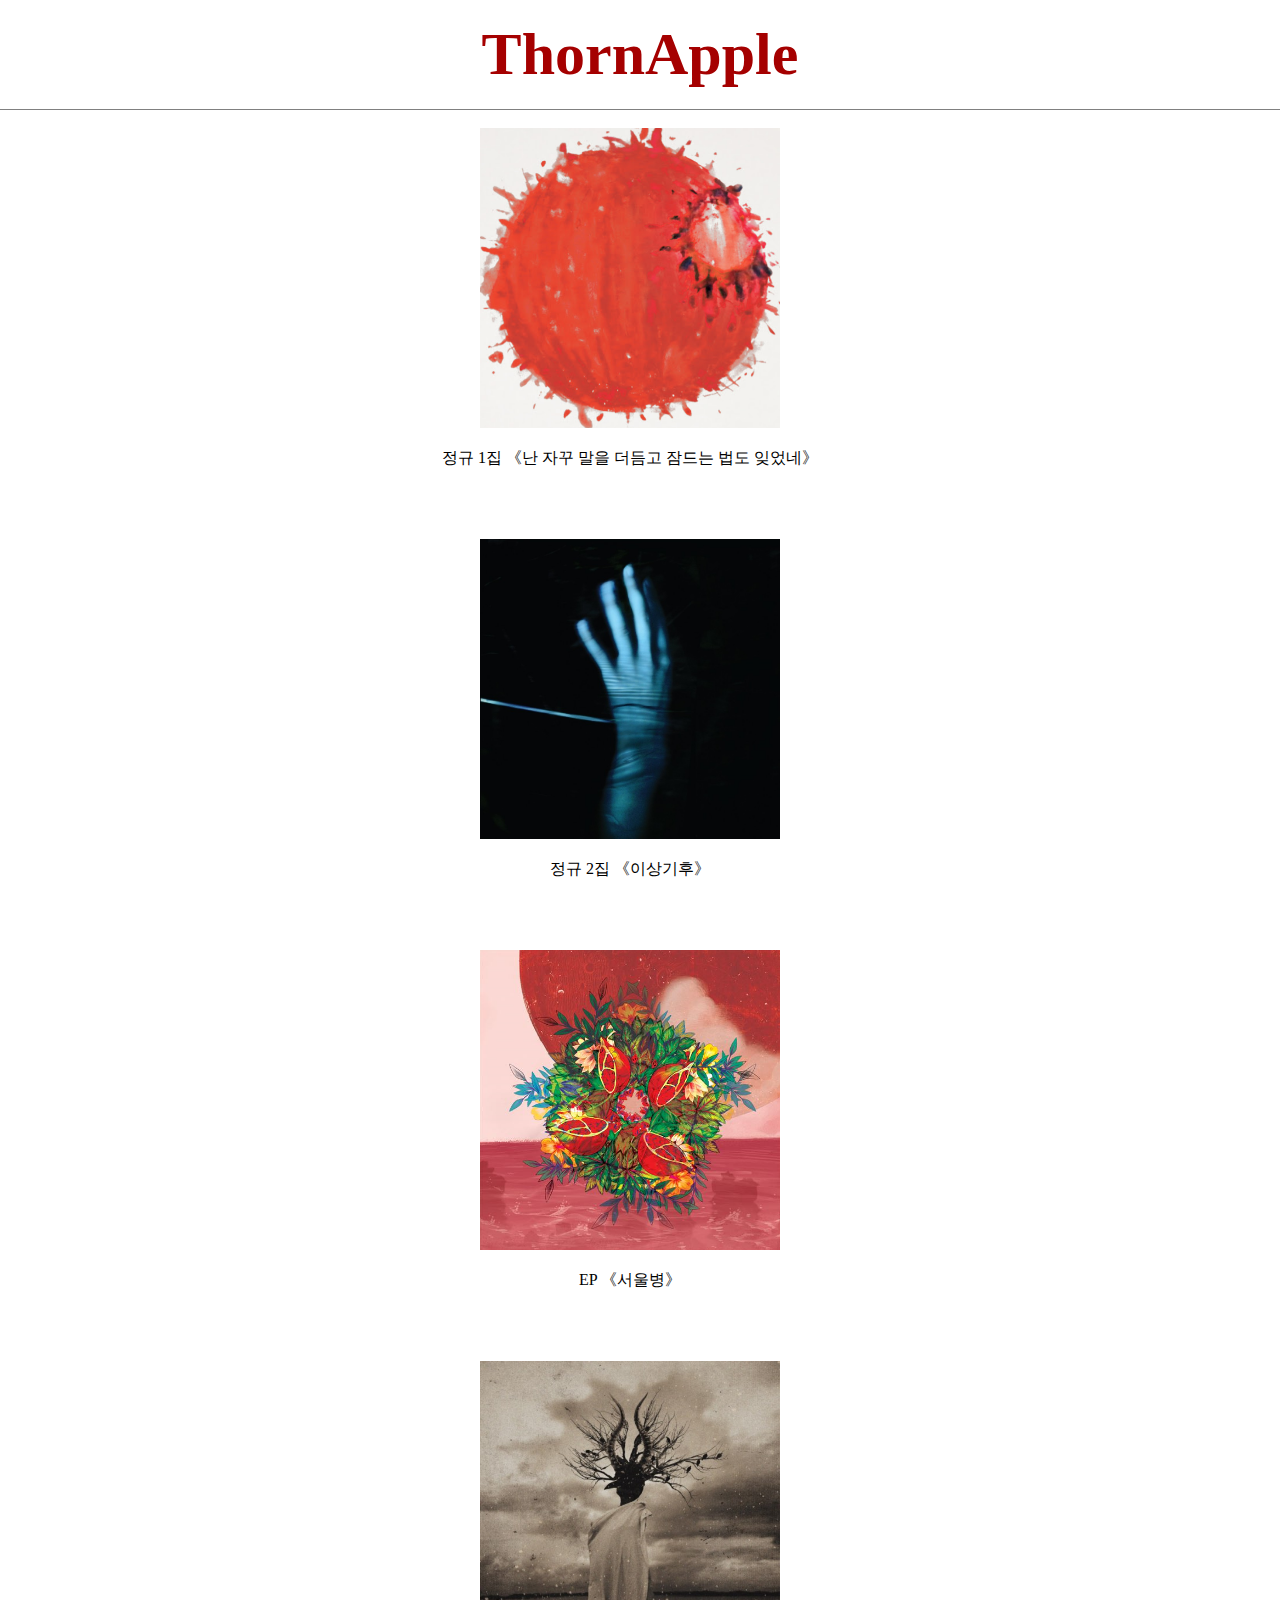
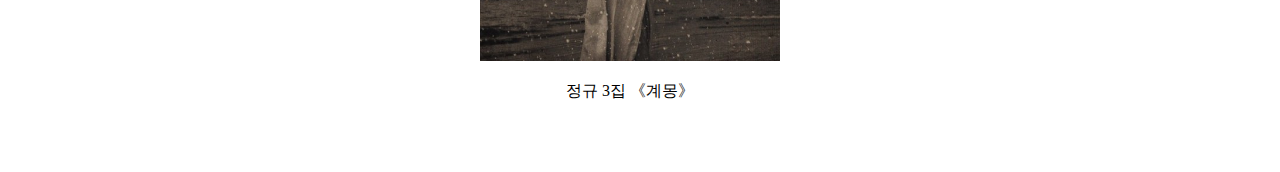
<file: index.html>
<!doctype html>
<html>
<head>
  <title>ThornApple - ColorWaltz</title>
  <meta charset="utf-8">
  <link rel ="stylesheet" href="style.css">
</head>
<body>
  <h1><a href = "index.html"><span style="color:#A50000">ThornApple</span></a></h1>
    <div id ="article">
      <div style="text-align : center;">
        <br>
        <a href = "1.html"><img src="thornapple1.png" width = "300" height="300"></a>
      <p>
        정규 1집 《난 자꾸 말을 더듬고 잠드는 법도 잊었네》<br><br><br><br>
      </p>
        <a href = "2.html"><img src="thornapple2.jpg" width = "300" height="300"></a>
      <p>
        정규 2집 《이상기후》<br><br><br><br>
      </p>
        <a href = "3.html"><img src="thornapple2.5.png" width = "300" height="300"></a>
      <p>
        EP 《서울병》<br><br><br><br>
      </p>
          <a href = "4.html"><img src="thornapple3.jpg" width = "300" height="300"></a>
      <p>
          정규 3집 《계몽》<br><br><br><br>
      </p>
      </div>
    </div>
</body>
</html>
</file>
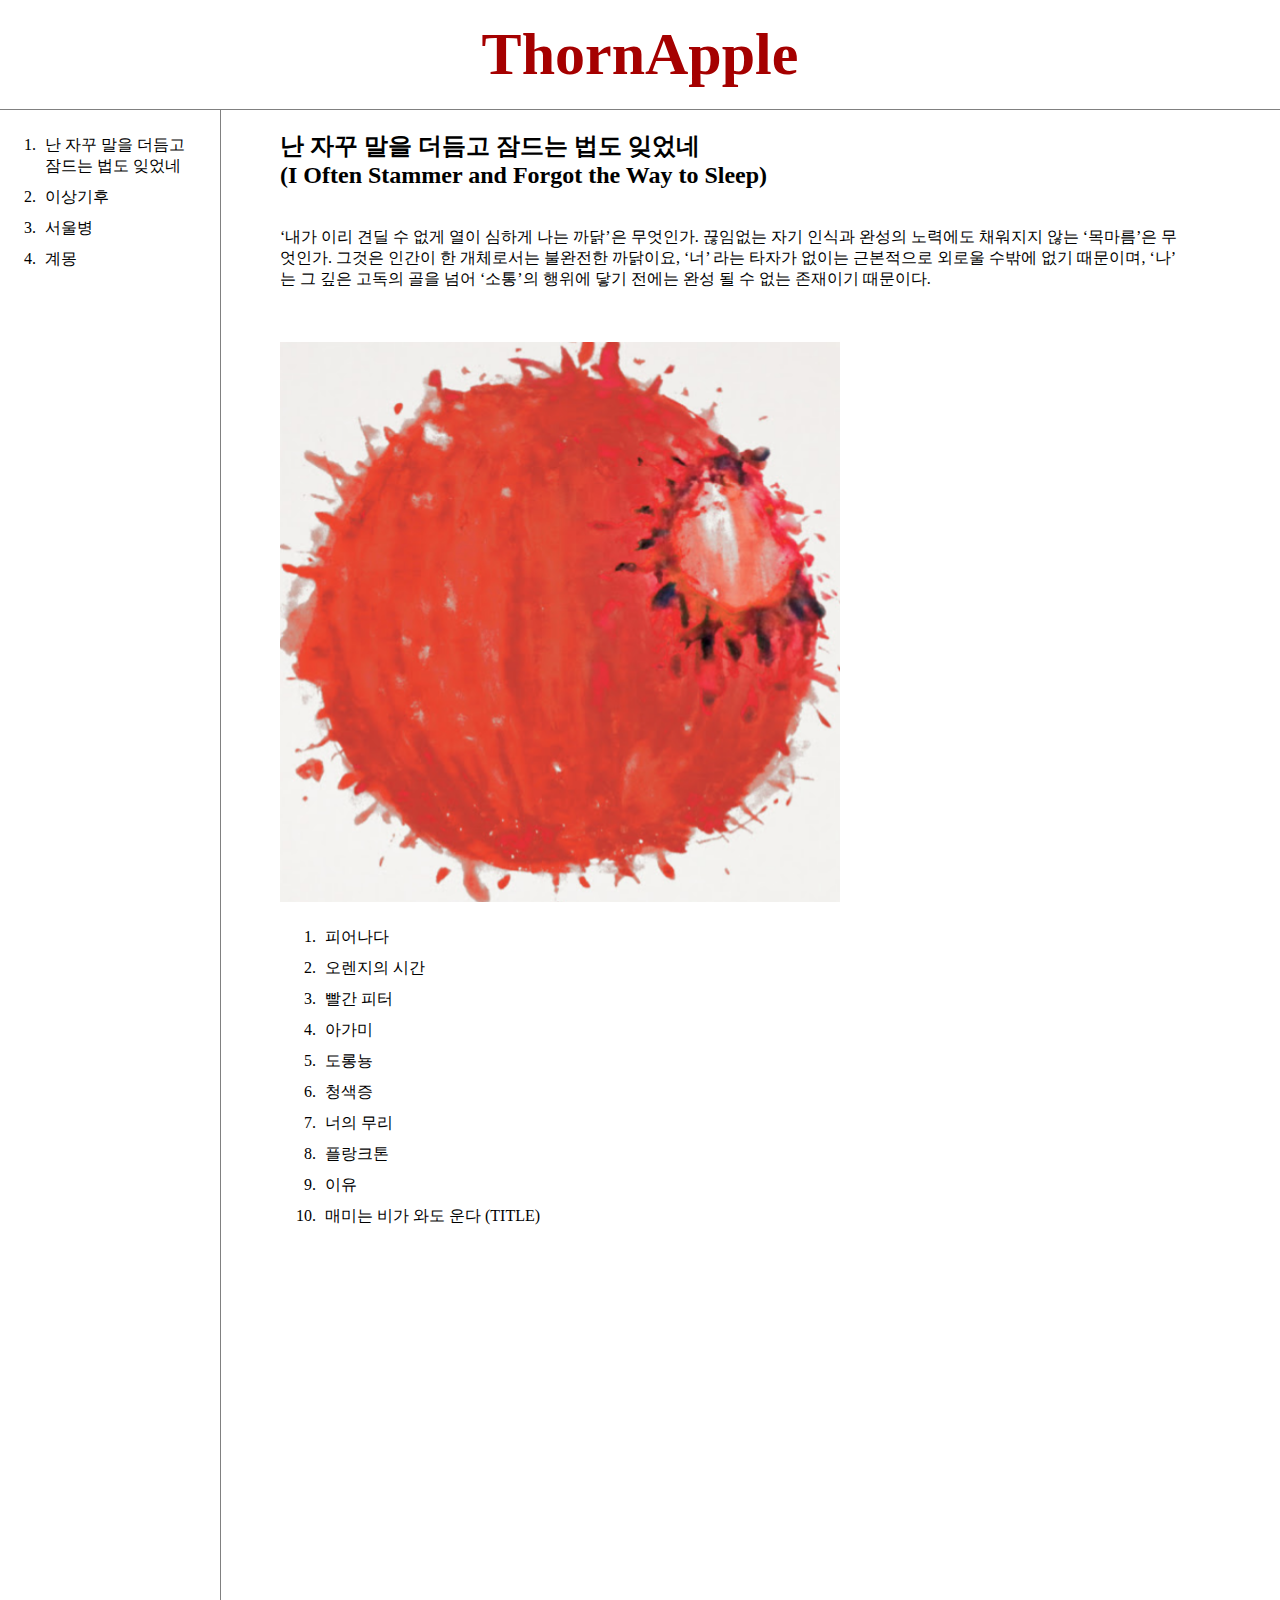
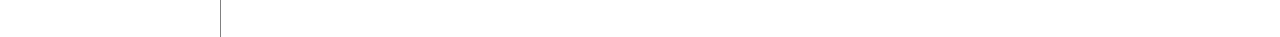
<file: 1.html>
<!doctype html>
<html>
<head>
  <title>First html - color waltz</title>
  <meta charset="utf-8">
  <link rel ="stylesheet" href="style.css">
</head>
<body>
  <h1><a href = "index.html"><span style="color:#A50000">ThornApple</span></a></h1>
  <div id="grid">
  <ol id = "first_ol">
    <li><a href = "1.html">난 자꾸 말을 더듬고 <br>잠드는 법도 잊었네</a></li>
    <li><a href = "2.html">이상기후</a></li>
    <li><a href = "3.html">서울병</a></li>
    <li><a href = "4.html">계몽</a></li>
  </ol>

  <div id ="article">
  <h2>난 자꾸 말을 더듬고 잠드는 법도 잊었네<br>(I Often Stammer and Forgot the Way to Sleep)</h2>
  <p><br>‘내가 이리 견딜 수 없게 열이 심하게 나는 까닭’은 무엇인가. 끊임없는 자기 인식과 완성의 노력에도 채워지지 않는 ‘목마름’은 무엇인가. 그것은 인간이 한 개체로서는 불완전한 까닭이요, ‘너’ 라는 타자가 없이는 근본적으로 외로울 수밖에 없기 때문이며, ‘나’는 그 깊은 고독의 골을 넘어 ‘소통’의 행위에 닿기 전에는 완성 될 수 없는 존재이기 때문이다.<br><br><br></p>
  <p>
    <img src="thornapple1.png" width = "560" height="560">
    <ol>
      <li>피어나다</li>
      <li>오렌지의 시간</li>
      <li>빨간 피터</li>
      <li>아가미</li>
      <li>도롱뇽</li>
      <li>청색증</li>
      <li>너의 무리</li>
      <li>플랑크톤</li>
      <li>이유</li>
      <li>매미는 비가 와도 운다 (TITLE)</li>
      <br><br><br>
    </ol>
  </p>
  <p>
    <iframe width="560" height="315" src="https://www.youtube.com/embed/H52gCDe-BUk" frameborder="0" allow="accelerometer; autoplay; clipboard-write; encrypted-media; gyroscope; picture-in-picture" allowfullscreen></iframe>
  </p>
  </div>
</div>
</body>
</html>
</file>
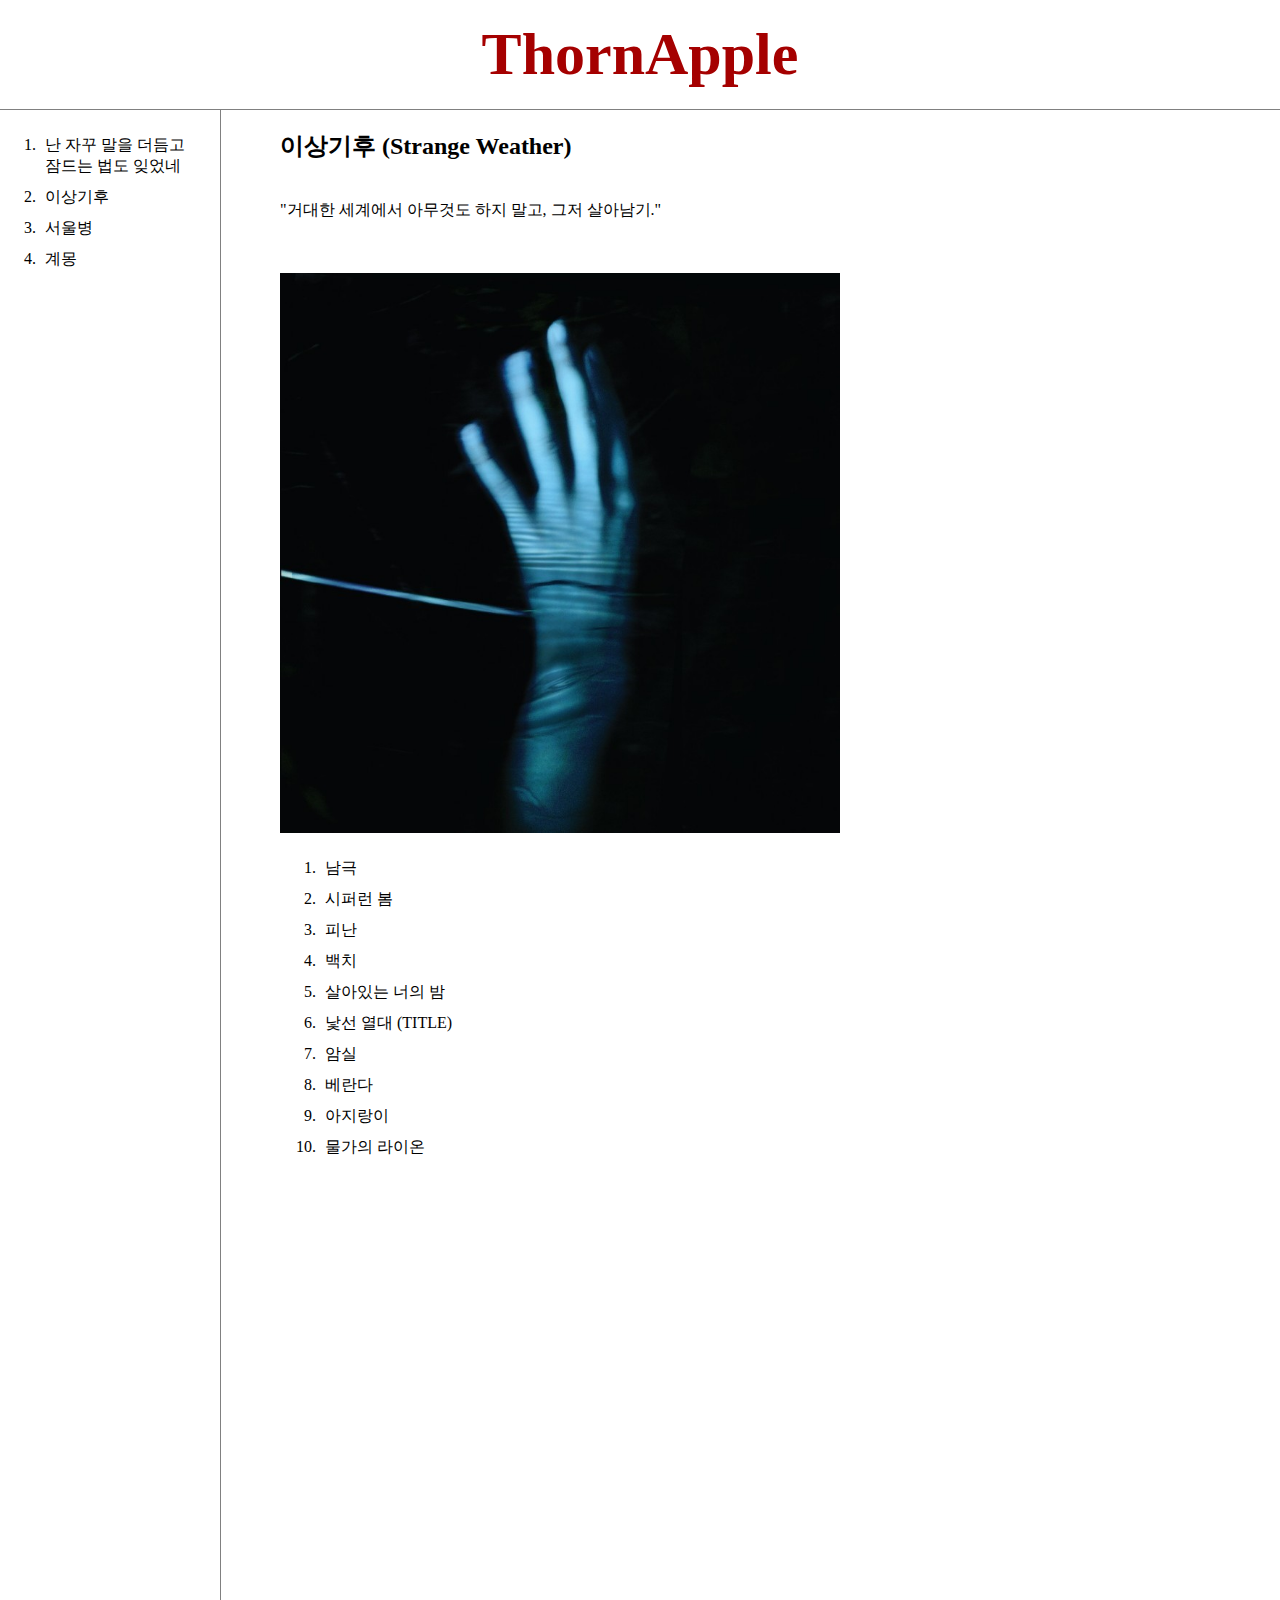
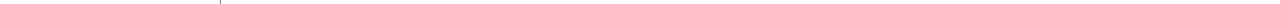
<file: 2.html>
<!doctype html>
<html>
<head>
  <title>First html - color waltz</title>
  <meta charset="utf-8">
  <link rel ="stylesheet" href="style.css">
</head>
<body>
  <h1><a href = "index.html"><span style="color:#A50000">ThornApple</span></a></h1>
  <div id="grid">
    <ol id = "first_ol">
      <li><a href = "1.html">난 자꾸 말을 더듬고 <br>잠드는 법도 잊었네</a></li>
      <li><a href = "2.html">이상기후</a></li>
      <li><a href = "3.html">서울병</a></li>
      <li><a href = "4.html">계몽</a></li>
    </ol>
    <div id ="article">
      <h2>이상기후 (Strange Weather)</h2>
      <p><br>"거대한 세계에서 아무것도 하지 말고, 그저 살아남기."<br><br><br></p>
      <p>
        <img src="thornapple2.jpg" width = "560" height="560">
        <ol>
          <li>남극</li>
          <li>시퍼런 봄</li>
          <li>피난</li>
          <li>백치</li>
          <li>살아있는 너의 밤</li>
          <li>낯선 열대 (TITLE)</li>
          <li>암실</li>
          <li>베란다</li>
          <li>아지랑이</li>
          <li>물가의 라이온</li>
          <br><br><br>
        </ol>
      </p>
      <p>
        <iframe width="560" height="315" src="https://www.youtube.com/embed/A7mQfDMErnY" frameborder="0" allow="accelerometer; autoplay; clipboard-write; encrypted-media; gyroscope; picture-in-picture" allowfullscreen></iframe>
        <br><br><br>
      </p>
    </div>
  </div>
</body>
</html>
</file>
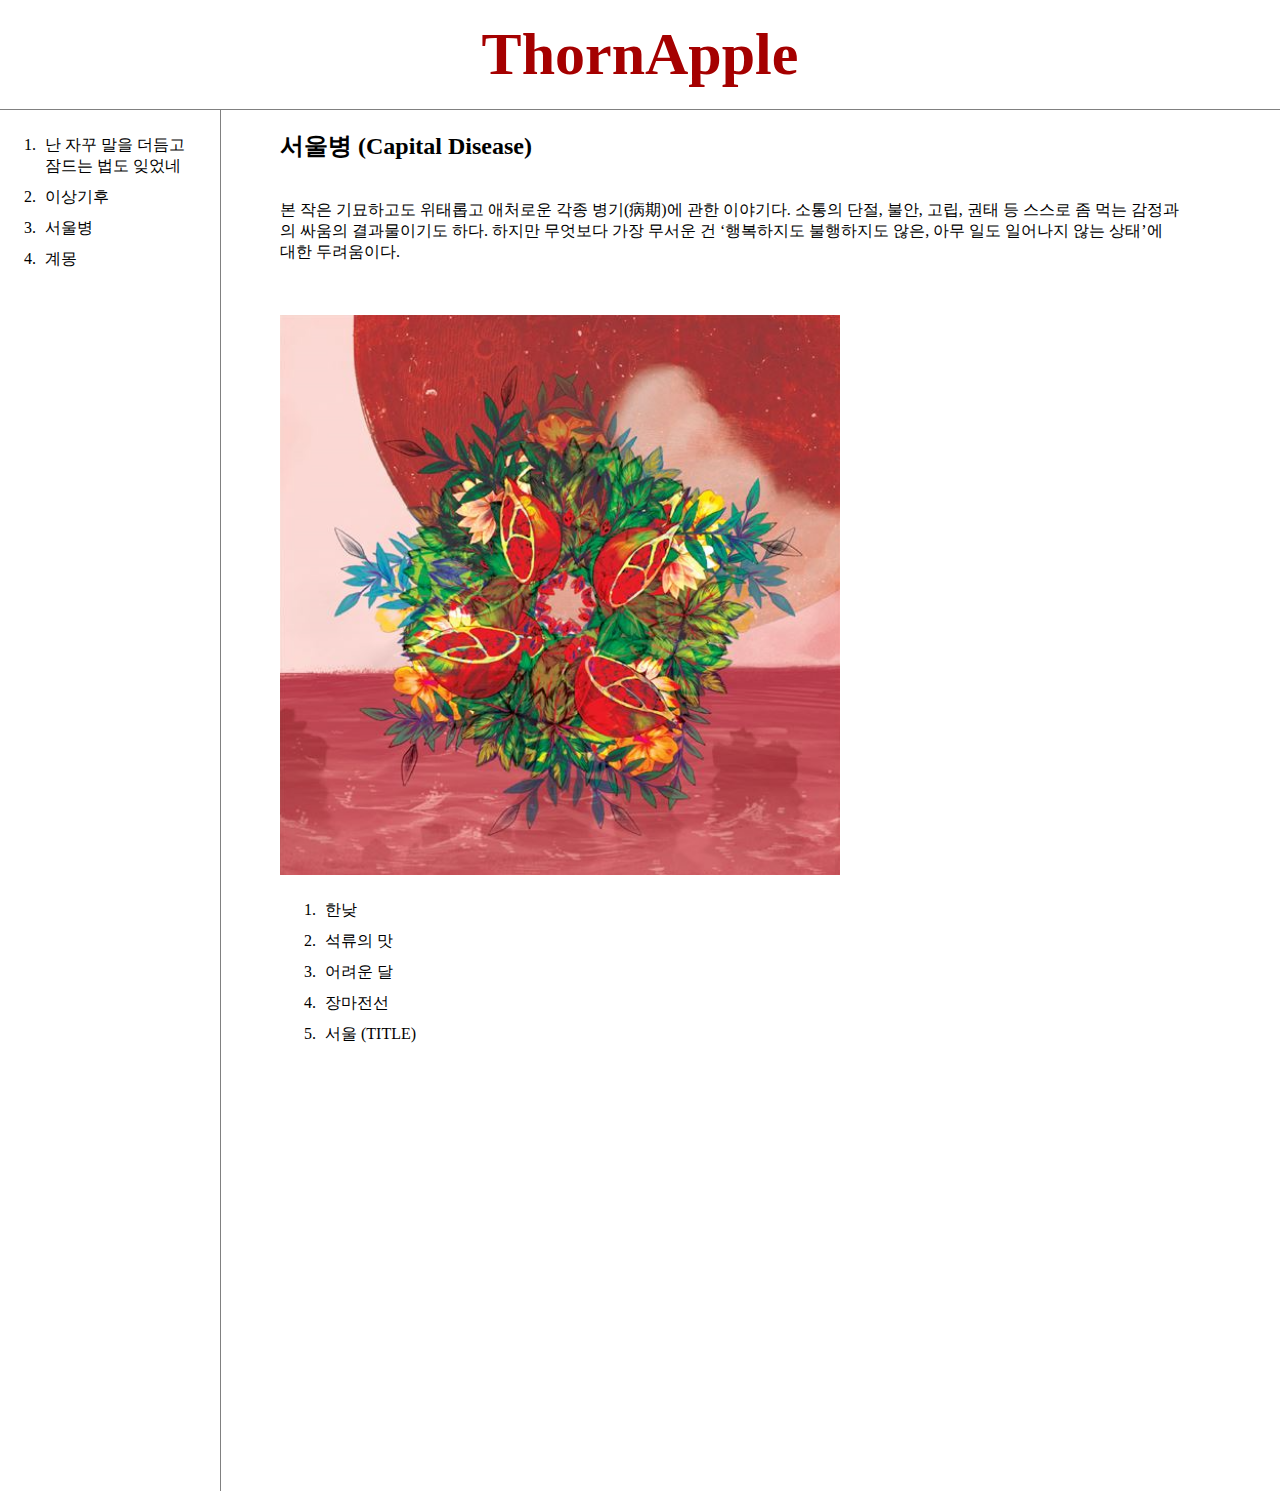
<file: 3.html>
<!doctype html>
<html>
<head>
  <title>First html - color waltz</title>
  <meta charset="utf-8">
  <link rel ="stylesheet" href="style.css">
</head>
<body>
  <h1><a href = "index.html"><span style="color:#A50000">ThornApple</span></a></h1>
  <div id="grid">
    <ol id = "first_ol">
      <li><a href = "1.html">난 자꾸 말을 더듬고 <br>잠드는 법도 잊었네</a></li>
      <li><a href = "2.html">이상기후</a></li>
      <li><a href = "3.html">서울병</a></li>
      <li><a href = "4.html">계몽</a></li>
    </ol>
    <div id ="article">
      <h2>서울병 (Capital Disease)</h2>
      <p><br>본 작은 기묘하고도 위태롭고 애처로운 각종 병기(病期)에 관한 이야기다. 소통의 단절, 불안, 고립, 권태 등 스스로 좀 먹는 감정과의 싸움의 결과물이기도 하다. 하지만 무엇보다 가장 무서운 건 ‘행복하지도 불행하지도 않은, 아무 일도 일어나지 않는 상태’에 대한 두려움이다.<br><br><br></p>
      <p>
        <img src="thornapple2.5.png" width = "560" height="560">
        <ol>
          <li>한낮</li>
          <li>석류의 맛</li>
          <li>어려운 달</li>
          <li>장마전선</li>
          <li>서울 (TITLE)</li>
          <br><br><br>
        </ol>
      </p>
      <p>
        <iframe width="560" height="315" src="https://www.youtube.com/embed/DnfGa7wZUJY" frameborder="0" allow="accelerometer; autoplay; clipboard-write; encrypted-media; gyroscope; picture-in-picture" allowfullscreen></iframe>
        <br><br><br>
      </p>
    </div>
  </div>
</body>
</html>
</file>
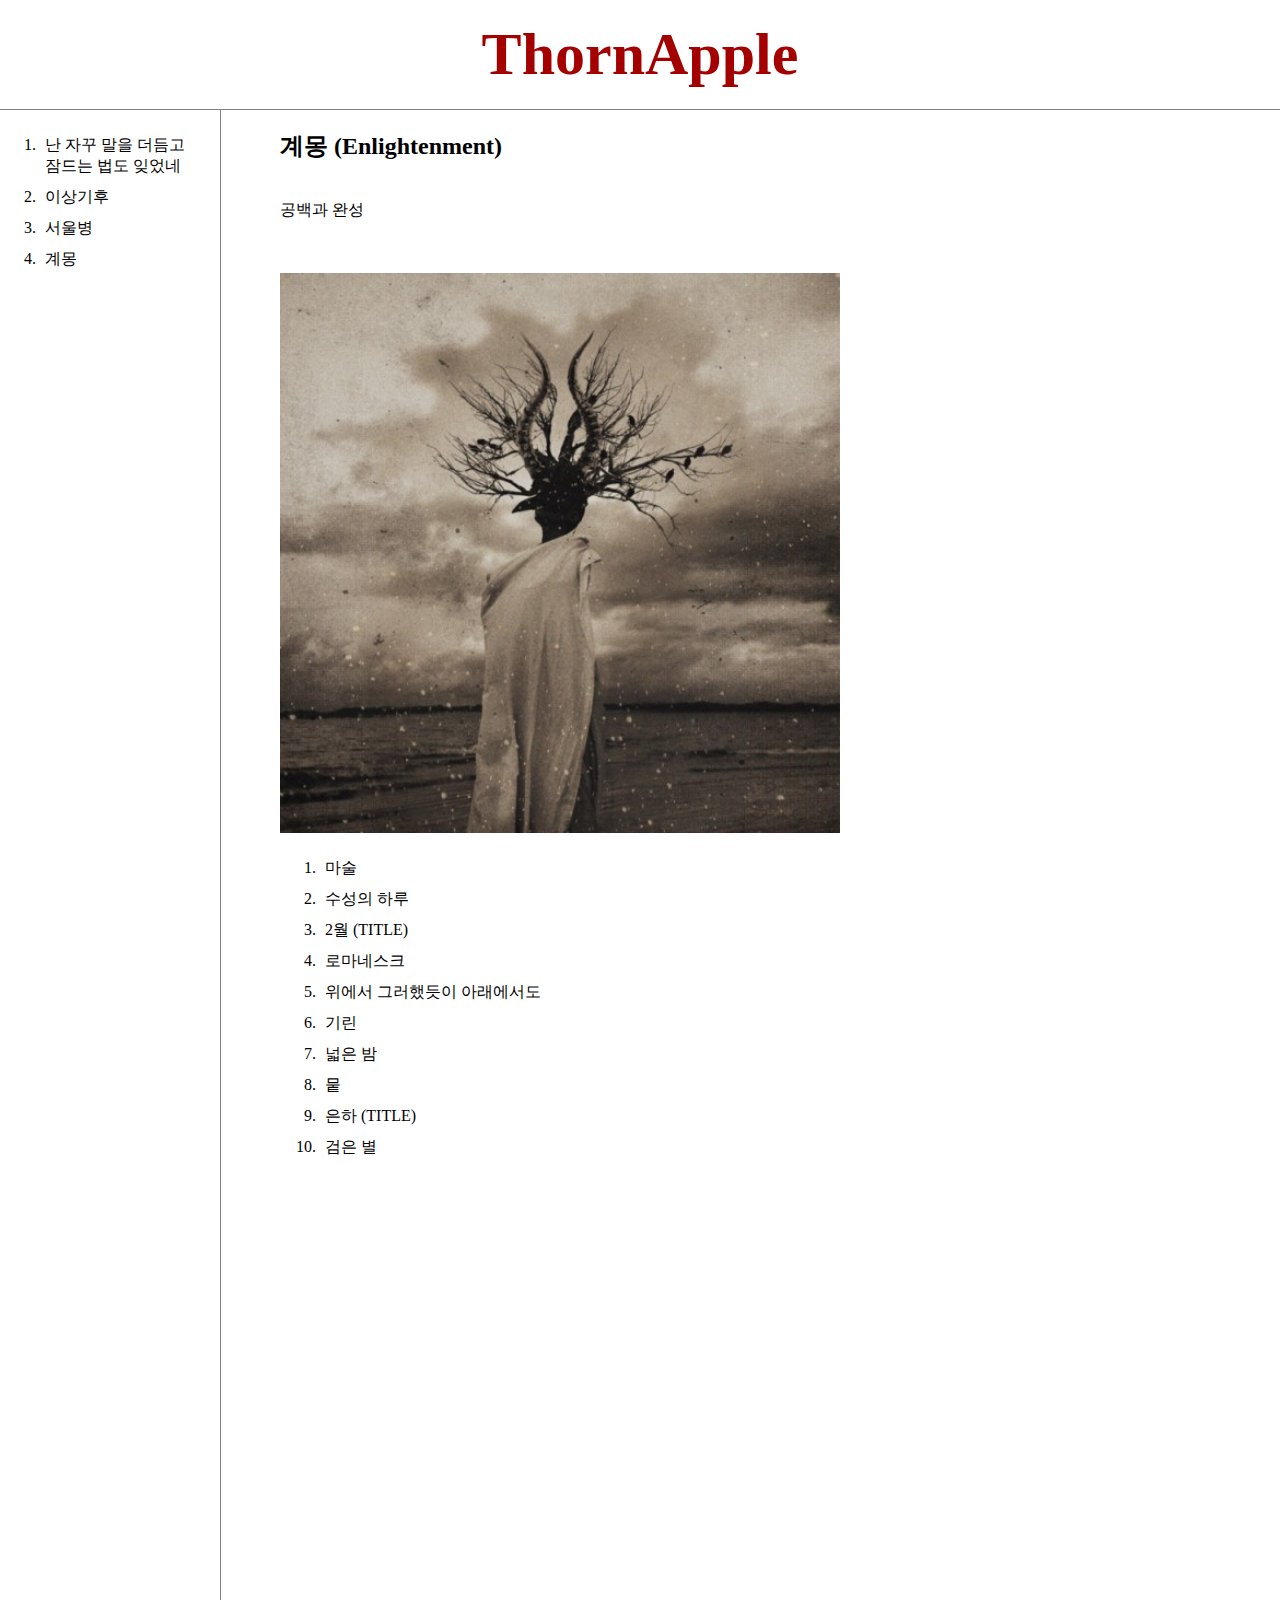
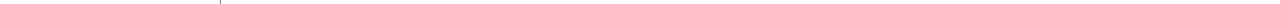
<file: 4.html>
<!doctype html>
<html>
<head>
  <title>ThornApple - ColorWaltz</title>
  <meta charset="utf-8">
  <link rel ="stylesheet" href="style.css">
</head>
<body>
  <h1><a href = "index.html"><span style="color:#A50000">ThornApple</span></a></h1>
  <div id="grid">
    <ol id = "first_ol">
      <li><a href = "1.html">난 자꾸 말을 더듬고 <br>잠드는 법도 잊었네</a></li>
      <li><a href = "2.html">이상기후</a></li>
      <li><a href = "3.html">서울병</a></li>
      <li><a href = "4.html">계몽</a></li>
    </ol>
    <div id ="article">
      <h2>계몽 (Enlightenment)</h2>
      <p><br>공백과 완성<br><br><br></p>
      <p>
        <img src="thornapple3.jpg" width = "560" height="560">
        <ol>
          <li>마술</li>
          <li>수성의 하루</li>
          <li>2월 (TITLE)</li>
          <li>로마네스크</li>
          <li>위에서 그러했듯이 아래에서도</li>
          <li>기린</li>
          <li>넓은 밤</li>
          <li>뭍</li>
          <li>은하 (TITLE)</li>
          <li>검은 별</li>
          <br><br><br>
        </ol>
      </p>
      <p>
      <iframe width="560" height="315" src="https://www.youtube.com/embed/d9iPnELxm3M" frameborder="0" allow="accelerometer; autoplay; clipboard-write; encrypted-media; gyroscope; picture-in-picture" allowfullscreen></iframe>
        <br><br><br>
      </p>
    </div>
  </div>
</body>
</html>
</file>
<file: style.css>
#grid{
  display:grid;
  grid-template-columns:200px 1fr;
  margin-top: 0px;
}
#grid ol{
  padding-left: 40px;
}
body{
  margin:0px;
}
h1{
  font-size: 60px;
  text-align: center;
  border-bottom: 1px solid gray;
  margin :0;
  padding: 20px;
}
a {
  color:black;
  text-decoration: none;
}
#active{
  color: red;
}
#first_ol{
  border-right: 1px solid gray;
  width:160px;
  margin:0;
  padding:20px;
}
li{
  padding:5px;
}
#article{
  padding-left: 80px;
  padding-right: 100px;
}
@media(max-width: 800px){
  #grid{
    display: block;
  }
  #first_ol{
    border-right: none;
    margin-left: 30px;
  }
  #article{
    padding-left: 30px;
    padding-right: 25px;
  }
  h1{
    border-bottom: none;
  }
}
</file>
